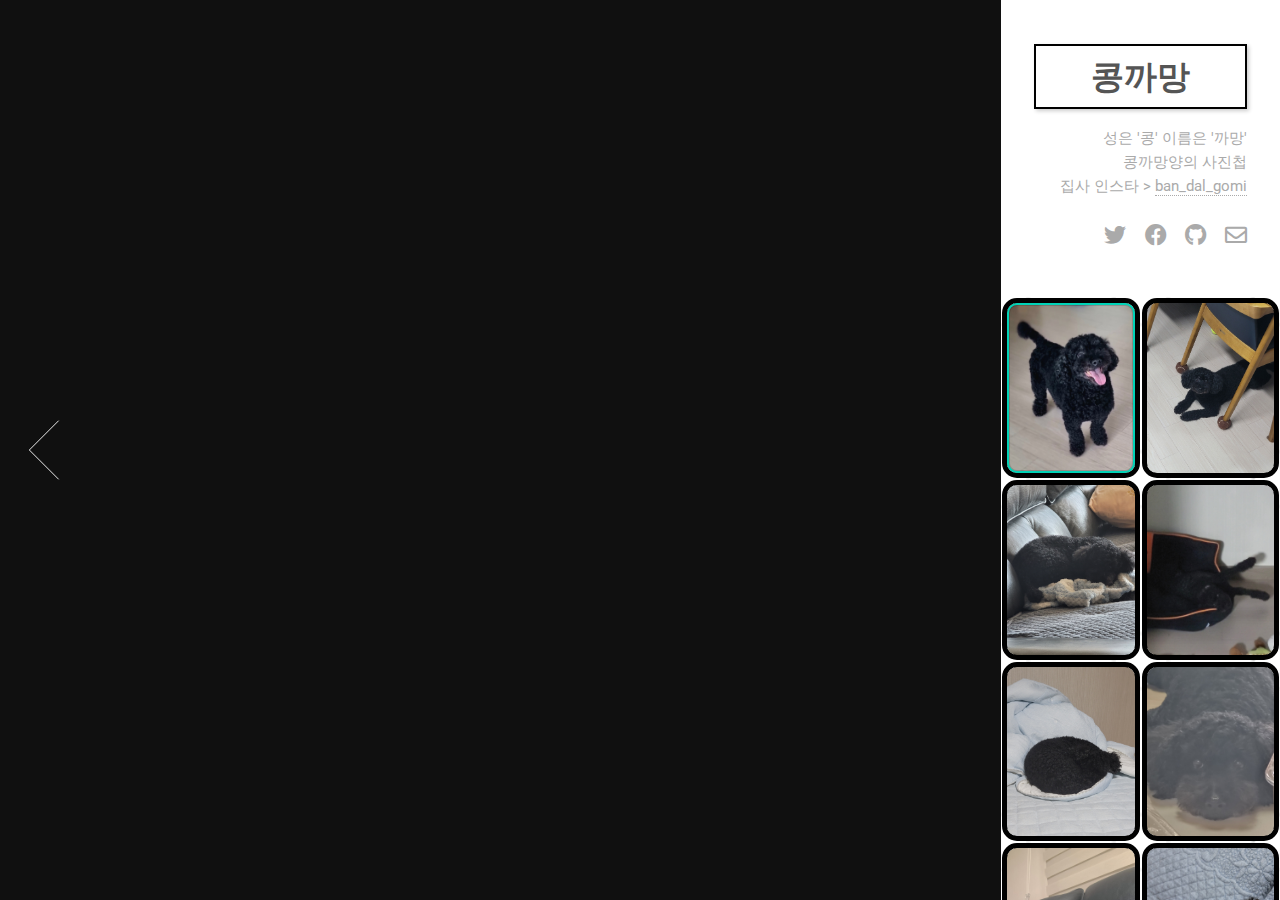
<file: index.html>
<!DOCTYPE HTML>
	<meta charset="UTF-8">
<!--
	Lens by HTML5 UP
	html5up.net | @ajlkn
	Free for personal and commercial use under the CCA 3.0 license (html5up.net/license)
-->
<html>
	<head>
		<title>최콩까망</title>
		<meta charset="utf-8" />
		<meta name="viewport" content="width=device-width, initial-scale=1, user-scalable=no" />
		<link rel="stylesheet" href="assets/css/main.css" />
		<noscript><link rel="stylesheet" href="assets/css/noscript.css" /></noscript>
	</head>
	<body class="is-preload-0 is-preload-1 is-preload-2">

		<!-- Main -->
			<div id="main">

				<!-- Header -->
					<header id="header">
						<h1>콩까망</h1>
						<p> 성은 '콩' 이름은 '까망'
						<br> 콩까망양의 사진첩 </br> 집사 인스타 > <a href="https://www.instagram.com/ban_dal_gomi/">ban_dal_gomi</a></p>
						<ul class="icons">
							<li><a href="#" class="icon brands fa-twitter"><span class="label">Twitter</span></a></li>
							<li><a href="#" class="icon brands fa-facebook"><span class="label">Facebook</span></a></li>
							<li><a href="#" class="icon brands fa-github"><span class="label">Github</span></a></li>
							<li><a href="#" class="icon fa-envelope"><span class="label">Email</span></a></li>
						</ul>
					</header>

				<!-- Thumbnail -->
					<section id="thumbnails">
						<article>
							<a class="thumbnail" href="images/fulls/01.jpg" data-position="left center"><img src="images/thumbs/01.jpg" alt="" /></a>
							<h2>활짝 웃는 콩까망</h2>
							<p>photo by.mom</p>
						</article>
						<article>
							<a class="thumbnail" href="images/fulls/02.jpg"><img src="images/thumbs/02.jpg" alt="" /></a>
							<h2>식탁 아래 콩까망</h2>
							<p>photo by.small bear</p>
						</article>
						<article>
							<a class="thumbnail" href="images/fulls/03.jpg" data-position="top center"><img src="images/thumbs/03.jpg" alt="" /></a>
							<h2>낮잠 자는 최콩까망</h2>
							<p>photo by.small bear</p>
						</article>
						<article>
							<a class="thumbnail" href="images/fulls/04.jpg"><img src="images/thumbs/04.jpg" alt="" /></a>
							<h2>V까망</h2>
							<p>photo by.small bear</p>
						</article>
						<article>
							<a class="thumbnail" href="images/fulls/05.jpg" data-position="top center"><img src="images/thumbs/05.jpg" alt="" /></a>
							<h2>깜모나이트</h2>
							<p>photo by.small bear</p>
						</article>
						<article>
							<a class="thumbnail" href="images/fulls/06.jpg"><img src="images/thumbs/06.jpg" alt="" /></a>
							<h2>곰인형 최콩까망</h2>
							<p>photo by.small bear</p>
						</article>
						<article>
							<a class="thumbnail" href="images/fulls/07.jpg"><img src="images/thumbs/07.jpg" alt="" /></a>
							<h2>빼꼼 하는 최콩까망</h2>
							<p>photo by.small bear</p>
						</article>
						<article>
							<a class="thumbnail" href="images/fulls/08.jpg"><img src="images/thumbs/08.jpg" alt="" /></a>
							<h2>한발 든 최콩까망</h2>
							<p>photo by.small bear</p>
						</article>
						<article>
							<a class="thumbnail" href="images/fulls/09.jpg"><img src="images/thumbs/09.jpg" alt="" /></a>
							<h2>숨바꼭질 최콩까망</h2>
							<p>photo by.small bear</p>
						</article>
						<article>
							<a class="thumbnail" href="images/fulls/10.jpg"><img src="images/thumbs/10.jpg" alt="" /></a>
							<h2>깔떄기 최콩까망</h2>
							<p>photo by.small bear</p>
						</article>
						<article>
							<a class="thumbnail" href="images/fulls/11.jpg"><img src="images/thumbs/11.jpg" alt="" /></a>
							<h2>녹아내린 최콩까망</h2>
							<p>photo by.small bear</p>
						</article>
						<article>
							<a class="thumbnail" href="images/fulls/12.jpg"><img src="images/thumbs/12.jpg" alt="" /></a>
							<h2>최강 귀욤 최콩까망</h2>
							<p>photo by.small bear</p>
						</article>
					</section>

				<!-- Footer -->
					<footer id="footer">
						<ul class="copyright">
							<li>&copy; 최콩까망.</li><li>Design: <a href="http://html5up.net">HTML5 UP</a>.</li>
						</ul>
					</footer>

			</div>

		<!-- Scripts -->
			<script src="assets/js/jquery.min.js"></script>
			<script src="assets/js/browser.min.js"></script>
			<script src="assets/js/breakpoints.min.js"></script>
			<script src="assets/js/main.js"></script>

	</body>
</html>
</file>
<file: assets/css/noscript.css>
/*
	Lens by HTML5 UP
	html5up.net | @ajlkn
	Free for personal and commercial use under the CCA 3.0 license (html5up.net/license)
*/

/* Main */

	#main {
		opacity: 1 !important;
		right: 0 !important;
	}

	body:before {
		content: 'Javascript is disabled :(';
		display: block;
		position: absolute;
		top: 50%;
		width: calc(100% - 22.5em * 0.333333333);
		height: 4em;
		margin-top: -2em;
		color: #282828;
		cursor: default;
		font-size: 3em;
		line-height: 4em;
		text-align: center;
		white-space: nowrap;
		left: 0;
	}
</file>
<file: assets/css/main.css>
@import url(fontawesome-all.min.css);
@import url("https://fonts.googleapis.com/css?family=Roboto:400,700");

/*
	Lens by HTML5 UP
	html5up.net | @ajlkn
	Free for personal and commercial use under the CCA 3.0 license (html5up.net/license)
*/

html, body, div, span, applet, object,
iframe, h1, h2, h3, h4, h5, h6, p, blockquote,
pre, a, abbr, acronym, address, big, cite,
code, del, dfn, em, img, ins, kbd, q, s, samp,
small, strike, strong, sub, sup, tt, var, b,
u, i, center, dl, dt, dd, ol, ul, li, fieldset,
form, label, legend, table, caption, tbody,
tfoot, thead, tr, th, td, article, aside,
canvas, details, embed, figure, figcaption,
footer, header, hgroup, menu, nav, output, ruby,
section, summary, time, mark, audio, video {
	margin: 0;
	padding: 0;
	border: 0;
	font-size: 100%;
	font: inherit;
	vertical-align: baseline;}

article, aside, details, figcaption, figure,
footer, header, hgroup, menu, nav, section {
	display: block;}

body {
	line-height: 1;
}

ol, ul {
	list-style: none;
}

blockquote, q {
	quotes: none;
}

	blockquote:before, blockquote:after, q:before, q:after {
		content: '';
		content: none;
	}

table {
	border-collapse: collapse;
	border-spacing: 0;
}

body {
	-webkit-text-size-adjust: none;
}

mark {
	background-color: transparent;
	color: inherit;
}

input::-moz-focus-inner {
	border: 0;
	padding: 0;
}

input, select, textarea {
	-moz-appearance: none;
	-webkit-appearance: none;
	-ms-appearance: none;
	appearance: none;
}

/* Basic */

	/*
			@-ms-viewport {
				width: device-width;
			}
		*/

	@media screen and (max-width: 480px) {

		html, body {
			min-width: 320px;
		}

	}

	body.is-preload-0 *, body.is-preload-0 *:before, body.is-preload-0 *:after {
		-moz-animation: none !important;
		-webkit-animation: none !important;
		-ms-animation: none !important;
		animation: none !important;
		-moz-transition: none !important;
		-webkit-transition: none !important;
		-ms-transition: none !important;
		transition: none !important;
	}

	html {
		box-sizing: border-box;
	}

	*, *:before, *:after {
		box-sizing: inherit;
	}

	html, body {
		background-color: #101010;
		overflow: hidden;
	}

/* Type */

	html {
		font-size: 16pt;
	}

		@media screen and (max-width: 1680px) {

			html {
				font-size: 12pt;
			}

		}

		@media screen and (max-width: 1280px) {

			html {
				font-size: 11pt;
			}

		}

	body {
		background-color: #fff;
		color: #aaa;
	}

	body, input, select, textarea {
		font-family: "Roboto", Helvetica, sans-serif;
		font-weight: 400;
		line-height: 1.65;
		font-size: 1em;
		color: #aaa;
	}

	a {
		-moz-transition: color 0.25s ease, border-bottom-color 0.25s ease;
		-webkit-transition: color 0.25s ease, border-bottom-color 0.25s ease;
		-ms-transition: color 0.25s ease, border-bottom-color 0.25s ease;
		transition: color 0.25s ease, border-bottom-color 0.25s ease;
		border-bottom: dotted 1px;
		color: inherit;
		text-decoration: none;
	}

		a:hover {
			border-bottom-color: transparent;
			color: #00D3B7;
		}

	strong, b {
		font-weight: 400;
		color: #555;
	}

	em, i {
		font-style: italic;
	}

	p {
		margin: 0 0 1.25em 0;
	}

	h1, h2, h3, h4, h5, h6 {
		font-weight: 400;
		line-height: 1.25;
		margin: 0 0 0.5em 0;
		color: #555;
	}

		h1 a, h2 a, h3 a, h4 a, h5 a, h6 a {
			color: inherit;
			text-decoration: none;
		}

	h2 {
		font-size: 1.25em;
	}

	h3 {
		font-size: 1em;
	}

	h4 {
		font-size: 0.9em;
	}

	h5 {
		font-size: 0.8em;
	}

	h6 {
		font-size: 0.7em;
	}

	sub {
		font-size: 0.8em;
		position: relative;
		top: 0.5em;
	}

	sup {
		font-size: 0.8em;
		position: relative;
		top: -0.5em;
	}

	blockquote {
		border-left: solid 4px #ccc;
		font-style: italic;
		margin: 0 0 1.25em 0;
		padding: 0.3125em 0 0.3125em 1.25em;
	}

	code {
		border-radius: 4px;
		border: solid 1px;
		font-family: "Courier New", monospace;
		font-size: 0.9em;
		margin: 0 0.25em;
		padding: 0.25em 0.65em;
		border-color: #ccc;
	}

	pre {
		-webkit-overflow-scrolling: touch;
		font-family: "Courier New", monospace;
		font-size: 0.9em;
		margin: 0 0 1.25em 0;
	}

		pre code {
			display: block;
			padding: 1em 1.5em;
			overflow-x: auto;
		}

	hr {
		border: 0;
		border-bottom: solid 1px #ccc;
		margin: 1.25em 0;
	}

		hr.major {
			margin: 1.875em 0;
		}

	.align-left {
		text-align: left;
	}

	.align-center {
		text-align: center;
	}

	.align-right {
		text-align: right;
	}

/* Button */

	input[type="submit"],
	input[type="reset"],
	input[type="button"],
	button,
	.button {
		-moz-appearance: none;
		-webkit-appearance: none;
		-ms-appearance: none;
		appearance: none;
		-moz-transition: background-color 0.25s ease-in-out, border-color 0.25s ease-in-out, color 0.25s ease-in-out;
		-webkit-transition: background-color 0.25s ease-in-out, border-color 0.25s ease-in-out, color 0.25s ease-in-out;
		-ms-transition: background-color 0.25s ease-in-out, border-color 0.25s ease-in-out, color 0.25s ease-in-out;
		transition: background-color 0.25s ease-in-out, border-color 0.25s ease-in-out, color 0.25s ease-in-out;
		background-color: transparent;
		border-radius: 4px;
		border: solid 1px #ccc;
		color: #555;
		cursor: pointer;
		display: inline-block;
		line-height: 1;
		padding: 0.75em 1.5em;
		text-align: center;
		text-decoration: none;
		white-space: nowrap;
	}

		input[type="submit"]:hover,
		input[type="reset"]:hover,
		input[type="button"]:hover,
		button:hover,
		.button:hover {
			border-color: #00D3B7;
			color: #00D3B7;
		}

			input[type="submit"]:hover:active,
			input[type="reset"]:hover:active,
			input[type="button"]:hover:active,
			button:hover:active,
			.button:hover:active {
				background-color: rgba(0, 211, 183, 0.15);
			}

		input[type="submit"].icon,
		input[type="reset"].icon,
		input[type="button"].icon,
		button.icon,
		.button.icon {
			padding-left: 1.35em;
		}

			input[type="submit"].icon:before,
			input[type="reset"].icon:before,
			input[type="button"].icon:before,
			button.icon:before,
			.button.icon:before {
				margin-right: 0.5em;
			}

		input[type="submit"].fit,
		input[type="reset"].fit,
		input[type="button"].fit,
		button.fit,
		.button.fit {
			width: 100%;
		}

		input[type="submit"].small,
		input[type="reset"].small,
		input[type="button"].small,
		button.small,
		.button.small {
			font-size: 0.8em;
		}

		input[type="submit"].large,
		input[type="reset"].large,
		input[type="button"].large,
		button.large,
		.button.large {
			font-size: 1.35em;
		}

		input[type="submit"].disabled, input[type="submit"]:disabled,
		input[type="reset"].disabled,
		input[type="reset"]:disabled,
		input[type="button"].disabled,
		input[type="button"]:disabled,
		button.disabled,
		button:disabled,
		.button.disabled,
		.button:disabled {
			pointer-events: none;
			opacity: 0.25;
		}

/* Form */

	form {
		margin: 0 0 1.25em 0;
	}

	label {
		color: #555;
		display: block;
		font-size: 0.9em;
		font-weight: 400;
		margin: 0 0 0.625em 0;
	}

	input[type="text"],
	input[type="password"],
	input[type="email"],
	select,
	textarea {
		-moz-appearance: none;
		-webkit-appearance: none;
		-ms-appearance: none;
		appearance: none;
		background-color: transparent;
		border-radius: 4px;
		border: solid 1px #ccc;
		color: inherit;
		display: block;
		outline: 0;
		padding: 0 0.75em;
		text-decoration: none;
		width: 100%;
	}

		input[type="text"]:invalid,
		input[type="password"]:invalid,
		input[type="email"]:invalid,
		select:invalid,
		textarea:invalid {
			box-shadow: none;
		}

		input[type="text"]:focus,
		input[type="password"]:focus,
		input[type="email"]:focus,
		select:focus,
		textarea:focus {
			border-color: #00D3B7;
		}

	select {
		background-image: url("data:image/svg+xml;charset=utf8,%3Csvg xmlns='http://www.w3.org/2000/svg' width='40' height='40' preserveAspectRatio='none' viewBox='0 0 40 40'%3E%3Cpath d='M9.4,12.3l10.4,10.4l10.4-10.4c0.2-0.2,0.5-0.4,0.9-0.4c0.3,0,0.6,0.1,0.9,0.4l3.3,3.3c0.2,0.2,0.4,0.5,0.4,0.9 c0,0.4-0.1,0.6-0.4,0.9L20.7,31.9c-0.2,0.2-0.5,0.4-0.9,0.4c-0.3,0-0.6-0.1-0.9-0.4L4.3,17.3c-0.2-0.2-0.4-0.5-0.4-0.9 c0-0.4,0.1-0.6,0.4-0.9l3.3-3.3c0.2-0.2,0.5-0.4,0.9-0.4S9.1,12.1,9.4,12.3z' fill='%23ccc' /%3E%3C/svg%3E");
		background-size: 1.25rem;
		background-repeat: no-repeat;
		background-position: calc(100% - 1rem) center;
		height: 2.75em;
		padding-right: 2.75em;
		text-overflow: ellipsis;
	}

		select option {
			color: #555;
			background: #fff;
		}

		select:focus::-ms-value {
			background-color: transparent;
		}

		select::-ms-expand {
			display: none;
		}

	.select-wrapper {
		text-decoration: none;
		display: block;
		position: relative;
	}

		.select-wrapper:before {
			-moz-osx-font-smoothing: grayscale;
			-webkit-font-smoothing: antialiased;
			display: inline-block;
			font-style: normal;
			font-variant: normal;
			text-rendering: auto;
			line-height: 1;
			text-transform: none !important;
			font-family: 'Font Awesome 5 Free';
			font-weight: 900;
		}

		.select-wrapper:before {
			color: #ccc;
			content: '\f107';
			display: block;
			height: 2.75em;
			line-height: 2.75em;
			pointer-events: none;
			position: absolute;
			right: 0;
			text-align: center;
			top: 0;
			width: 2.75em;
		}

		.select-wrapper select::-ms-expand {
			display: none;
		}

	input[type="text"],
	input[type="password"],
	input[type="email"],
	select {
		height: 2.75em;
	}

	textarea {
		padding: 0.75em 1em;
	}

	input[type="checkbox"],
	input[type="radio"] {
		-moz-appearance: none;
		-webkit-appearance: none;
		-ms-appearance: none;
		appearance: none;
		display: block;
		float: left;
		margin-right: -2em;
		opacity: 0;
		width: 1em;
		z-index: -1;
	}

		input[type="checkbox"] + label,
		input[type="radio"] + label {
			text-decoration: none;
			color: #aaa;
			cursor: pointer;
			display: inline-block;
			font-size: 1em;
			font-weight: 400;
			margin: 0;
			padding-left: 2.4em;
			padding-right: 0.75em;
			position: relative;
		}

			input[type="checkbox"] + label:before,
			input[type="radio"] + label:before {
				-moz-osx-font-smoothing: grayscale;
				-webkit-font-smoothing: antialiased;
				display: inline-block;
				font-style: normal;
				font-variant: normal;
				text-rendering: auto;
				line-height: 1;
				text-transform: none !important;
				font-family: 'Font Awesome 5 Free';
				font-weight: 900;
			}

			input[type="checkbox"] + label:before,
			input[type="radio"] + label:before {
				background: transparent;
				border-radius: 4px;
				border: solid 1px #ccc;
				content: '';
				display: inline-block;
				font-size: 0.8em;
				height: 2.0625em;
				left: 0;
				line-height: 2.0625em;
				position: absolute;
				text-align: center;
				top: 0;
				width: 2.0625em;
			}

		input[type="checkbox"]:checked + label:before,
		input[type="radio"]:checked + label:before {
			background-color: #555;
			border-color: #555;
			color: #fff;
			content: '\f00c';
		}

		input[type="checkbox"]:focus + label:before,
		input[type="radio"]:focus + label:before {
			border-color: #00D3B7;
		}

	input[type="checkbox"] + label:before {
		border-radius: 4px;
	}

	input[type="radio"] + label:before {
		border-radius: 100%;
	}

	::-webkit-input-placeholder {
		opacity: 1.0;
		color: #ccc !important;
	}

	:-moz-placeholder {
		opacity: 1.0;
		color: #ccc !important;
	}

	::-moz-placeholder {
		opacity: 1.0;
		color: #ccc !important;
	}

	:-ms-input-placeholder {
		opacity: 1.0;
		color: #ccc !important;
	}

	.field {
		margin: 0 0 1.25em 0;
	}

/* Icon */

	.icon {
		text-decoration: none;
		border-bottom: none;
		position: relative;
	}

		.icon:before {
			-moz-osx-font-smoothing: grayscale;
			-webkit-font-smoothing: antialiased;
			display: inline-block;
			font-style: normal;
			font-variant: normal;
			text-rendering: auto;
			line-height: 1;
			text-transform: none !important;
			font-family: 'Font Awesome 5 Free';
			font-weight: 400;
		}

		.icon > .label {
			display: none;
		}

		.icon:before {
			line-height: inherit;
		}

		.icon.solid:before {
			font-weight: 900;
		}

		.icon.brands:before {
			font-family: 'Font Awesome 5 Brands';
		}

/* List */

	ol {
		list-style: decimal;
		margin: 0 0 1.25em 0;
		padding-left: 1.25em;
	}

		ol li {
			padding-left: 0.25em;
		}

	ul {
		list-style: disc;
		margin: 0 0 1.25em 0;
		padding-left: 1em;
	}

		ul li {
			padding-left: 0.5em;
		}

		ul.alt {
			list-style: none;
			padding-left: 0;
		}

			ul.alt li {
				border-top: solid 1px #ccc;
				padding: 0.5em 0;
			}

				ul.alt li:first-child {
					border-top: 0;
					padding-top: 0;
				}

	dl {
		margin: 0 0 1.25em 0;
	}

		dl dt {
			display: block;
			font-weight: 400;
			margin: 0 0 0.625em 0;
		}

		dl dd {
			margin-left: 1.25em;
		}

/* Actions */

	ul.actions {
		display: -moz-flex;
		display: -webkit-flex;
		display: -ms-flex;
		display: flex;
		cursor: default;
		list-style: none;
		margin-left: -0.625em;
		padding-left: 0;
	}

		ul.actions li {
			padding: 0 0 0 0.625em;
			vertical-align: middle;
		}

		ul.actions.special {
			-moz-justify-content: center;
			-webkit-justify-content: center;
			-ms-justify-content: center;
			justify-content: center;
			width: 100%;
			margin-left: 0;
		}

			ul.actions.special li:first-child {
				padding-left: 0;
			}

		ul.actions.stacked {
			-moz-flex-direction: column;
			-webkit-flex-direction: column;
			-ms-flex-direction: column;
			flex-direction: column;
			margin-left: 0;
		}

			ul.actions.stacked li {
				padding: 0.8125em 0 0 0;
			}

				ul.actions.stacked li:first-child {
					padding-top: 0;
				}

		ul.actions.fit {
			width: calc(100% + 0.625em);
		}

			ul.actions.fit li {
				-moz-flex-grow: 1;
				-webkit-flex-grow: 1;
				-ms-flex-grow: 1;
				flex-grow: 1;
				-moz-flex-shrink: 1;
				-webkit-flex-shrink: 1;
				-ms-flex-shrink: 1;
				flex-shrink: 1;
				width: 100%;
			}

				ul.actions.fit li > * {
					width: 100%;
				}

			ul.actions.fit.stacked {
				width: 100%;
			}

		@media screen and (max-width: 480px) {

			ul.actions:not(.fixed) {
				-moz-flex-direction: column;
				-webkit-flex-direction: column;
				-ms-flex-direction: column;
				flex-direction: column;
				margin-left: 0;
				width: 100% !important;
			}

				ul.actions:not(.fixed) li {
					-moz-flex-grow: 1;
					-webkit-flex-grow: 1;
					-ms-flex-grow: 1;
					flex-grow: 1;
					-moz-flex-shrink: 1;
					-webkit-flex-shrink: 1;
					-ms-flex-shrink: 1;
					flex-shrink: 1;
					padding: 0.625em 0 0 0;
					text-align: center;
					width: 100%;
				}

					ul.actions:not(.fixed) li > * {
						width: 100%;
					}

					ul.actions:not(.fixed) li:first-child {
						padding-top: 0;
					}

					ul.actions:not(.fixed) li input[type="submit"],
					ul.actions:not(.fixed) li input[type="reset"],
					ul.actions:not(.fixed) li input[type="button"],
					ul.actions:not(.fixed) li button,
					ul.actions:not(.fixed) li .button {
						width: 100%;
					}

						ul.actions:not(.fixed) li input[type="submit"].icon:before,
						ul.actions:not(.fixed) li input[type="reset"].icon:before,
						ul.actions:not(.fixed) li input[type="button"].icon:before,
						ul.actions:not(.fixed) li button.icon:before,
						ul.actions:not(.fixed) li .button.icon:before {
							margin-left: -0.5rem;
						}

		}

/* Icons */

	ul.icons {
		cursor: default;
		list-style: none;
		padding-left: 0;
	}

		ul.icons li {
			display: inline-block;
			padding: 0 1em 0 0;
		}

			ul.icons li:last-child {
				padding-right: 0;
			}

			ul.icons li .icon:before {
				font-size: 1.5rem;
			}

/* Main */

	#main {
		-moz-transition: opacity 0.75s ease, right 0.75s ease, left 0.75s ease, visibility 0.75s;
		-webkit-transition: opacity 0.75s ease, right 0.75s ease, left 0.75s ease, visibility 0.75s;
		-ms-transition: opacity 0.75s ease, right 0.75s ease, left 0.75s ease, visibility 0.75s;
		transition: opacity 0.75s ease, right 0.75s ease, left 0.75s ease, visibility 0.75s;
		-webkit-overflow-scrolling: touch;
		position: fixed;
		top: 0;
		width: 22.5em;
		height: 100%;
		background: #fff;
		outline: 0;
		overflow-x: hidden;
		overflow-y: auto;
		text-align: right;
		visibility: visible;
		z-index: 10000;
		right: 0;
	}

		#main .toggle {
			-webkit-tap-highlight-color: rgba(0, 0, 0, 0);
			position: absolute;
			top: 0;
			width: 4em;
			height: 4em;
			background-image: url("images/close-small-alt.svg");
			background-repeat: no-repeat;
			background-size: 32px 32px;
			cursor: pointer;
			display: none;
			z-index: 1;
			background-position: 0.5em 0.5em;
			left: 0;
		}

		body.fullscreen #main {
			visibility: hidden;
			right: -22.5em;
		}

		body.is-preload-1 #main {
			opacity: 0;
			right: -2em;
		}

		@media screen and (max-width: 1280px) {

			#main {
				width: 19em;
			}

				body.fullscreen #main {
					right: -19em;
				}

		}

		@media screen and (max-width: 980px) {

			#main {
				background: rgba(255, 255, 255, 0.925);
			}

				#main .toggle {
					display: block;
				}

		}

		@media screen and (max-width: 480px) {

			#main {
				-moz-transition: opacity 0.5s ease, visibility 0.5s;
				-webkit-transition: opacity 0.5s ease, visibility 0.5s;
				-ms-transition: opacity 0.5s ease, visibility 0.5s;
				transition: opacity 0.5s ease, visibility 0.5s;
				width: 100%;
				background: #fff;
				text-align: center;
			}

				body.is-preload-1 #main {
					left: auto !important;
					right: auto !important;
				}

				body.fullscreen #main {
					left: auto !important;
					right: auto !important;
					opacity: 0;
				}

				#main .toggle {
					display: none;
				}

		}

/* Header */

	#header {
		padding: 3em 2.25em 1.75em 2.25em ;
	}

		#header h1 {
			font-size: 2.25em;
			font-weight: 700;
			text-align: center;
			padding: 10px 20px;
			border: 2px solid black !important;
			box-shadow: 2px 2px 4px rgba(0, 0, 0, 0.2);
		}

		@media screen and (max-width: 480px) {
			
			#header h1 {
			  /* padding: 5px 5px;  */
			}
		}
/* Footer */

	#footer {
		padding: 2.25em 2.25em 1em 2.25em ;
	}

		#footer .copyright {
			list-style: none;
			padding: 0;
		}

			#footer .copyright li {
				display: inline-block;
				font-size: 0.8em;
				margin-left: 0.35em;
				padding: 0;
			}

				#footer .copyright li:first-child {
					margin-left: 0;
				}

/* Thumbnails */

	#thumbnails {
		display: -moz-flex;
		display: -webkit-flex;
		display: -ms-flex;
		display: flex;
		-moz-flex-wrap: wrap;
		-webkit-flex-wrap: wrap;
		-ms-flex-wrap: wrap;
		flex-wrap: wrap;
		padding: 0;
	}

		#thumbnails article {
			position: relative;
			width: 50%;
			background: #101010;
			outline: 0;
			box-sizing: border-box;
			border: 1px solid white;
			border-radius: 30px;
			
			
		}

			#thumbnails article .thumbnail {
				-webkit-tap-highlight-color: rgba(0, 0, 0, 0);
				display: block;
				position: relative;
				border: 5px solid black;
				border-radius: 15px;
				outline: 0;
			}

				#thumbnails article .thumbnail img {
					display: block;
					width: 100%;
					padding: 0;
					margin: 0;
					border-radius: 10px;
				}

				#thumbnails article .thumbnail:before {
					pointer-events: none;
					-moz-transition: opacity 0.25s ease;
					-webkit-transition: opacity 0.25s ease;
					-ms-transition: opacity 0.25s ease;
					transition: opacity 0.25s ease;
					content: '';
					position: absolute;
					left: 0;
					top: 0;
					width: 100%;
					height: 100%;
					box-shadow: inset 0 0 0 2px #00D3B7, inset 0 0 0px 3px rgba(0, 0, 0, 0.15);
					opacity: 0;
					z-index: 1;
					border-radius: 10px;
				}

				#thumbnails article .thumbnail:focus:before {
					opacity: 0.5;
				}

			#thumbnails article h2, #thumbnails article p {
				display: none;
			}

			#thumbnails article.active .thumbnail:before {
				opacity: 1;
			}

		@media screen and (max-width: 480px) {

			#thumbnails article .thumbnail:before {
				display: block;
				margin: 0 auto;
			}

		}

/* Viewer */

	@-moz-keyframes spinner {
		0% {
			-moz-transform: rotate(0deg);
			-webkit-transform: rotate(0deg);
			-ms-transform: rotate(0deg);
			transform: rotate(0deg);
		}

		100% {
			-moz-transform: rotate(360deg);
			-webkit-transform: rotate(360deg);
			-ms-transform: rotate(360deg);
			transform: rotate(360deg);
		}
	}

	@-webkit-keyframes spinner {
		0% {
			-moz-transform: rotate(0deg);
			-webkit-transform: rotate(0deg);
			-ms-transform: rotate(0deg);
			transform: rotate(0deg);
		}

		100% {
			-moz-transform: rotate(360deg);
			-webkit-transform: rotate(360deg);
			-ms-transform: rotate(360deg);
			transform: rotate(360deg);
		}
	}

	@-ms-keyframes spinner {
		0% {
			-moz-transform: rotate(0deg);
			-webkit-transform: rotate(0deg);
			-ms-transform: rotate(0deg);
			transform: rotate(0deg);
		}

		100% {
			-moz-transform: rotate(360deg);
			-webkit-transform: rotate(360deg);
			-ms-transform: rotate(360deg);
			transform: rotate(360deg);
		}
	}

	@keyframes spinner {
		0% {
			-moz-transform: rotate(0deg);
			-webkit-transform: rotate(0deg);
			-ms-transform: rotate(0deg);
			transform: rotate(0deg);
		}

		100% {
			-moz-transform: rotate(360deg);
			-webkit-transform: rotate(360deg);
			-ms-transform: rotate(360deg);
			transform: rotate(360deg);
		}
	}

	#viewer {
		-moz-transition: opacity 0.75s ease, width 0.75s ease;
		-webkit-transition: opacity 0.75s ease, width 0.75s ease;
		-ms-transition: opacity 0.75s ease, width 0.75s ease;
		transition: opacity 0.75s ease, width 0.75s ease;
		position: absolute;
		top: 0;
		width: calc(100% - 22.5em);
		height: 100%;
		left: 0;
	}

		#viewer .inner {
			pointer-events: none;
			position: absolute;
			top: 0;
			left: 0;
			width: 100%;
			height: 100%;
			z-index: 2;
		}

			#viewer .inner > * {
				pointer-events: auto;
			}

			#viewer .inner:before {
				background-image: -moz-linear-gradient(left, rgba(16,16,16,0.2), rgba(16,16,16,0) 10em, rgba(16,16,16,0)), -moz-linear-gradient(right, rgba(16,16,16,0.2), rgba(16,16,16,0) 10em, rgba(16,16,16,0));
				background-image: -webkit-linear-gradient(left, rgba(16,16,16,0.2), rgba(16,16,16,0) 10em, rgba(16,16,16,0)), -webkit-linear-gradient(right, rgba(16,16,16,0.2), rgba(16,16,16,0) 10em, rgba(16,16,16,0));
				background-image: -ms-linear-gradient(left, rgba(16,16,16,0.2), rgba(16,16,16,0) 10em, rgba(16,16,16,0)), -ms-linear-gradient(right, rgba(16,16,16,0.2), rgba(16,16,16,0) 10em, rgba(16,16,16,0));
				background-image: linear-gradient(left, rgba(16,16,16,0.2), rgba(16,16,16,0) 10em, rgba(16,16,16,0)), linear-gradient(right, rgba(16,16,16,0.2), rgba(16,16,16,0) 10em, rgba(16,16,16,0));
				content: '';
				display: none;
				position: absolute;
				top: 0;
				left: 0;
				width: 100%;
				height: 100%;
			}

			#viewer .inner .toggle {
				-webkit-tap-highlight-color: rgba(0, 0, 0, 0);
				position: absolute;
				top: 0;
				width: 4em;
				height: 4em;
				background-image: url("images/close.svg");
				background-repeat: no-repeat;
				background-size: 64px 64px;
				cursor: pointer;
				z-index: 1;
				right: 0;
				background-position: calc(100% - 0.75em) 0.75em;
			}

			#viewer .inner .nav-next,
			#viewer .inner .nav-previous {
				-webkit-tap-highlight-color: rgba(0, 0, 0, 0);
				position: absolute;
				top: 50%;
				width: 6em;
				height: 6em;
				margin-top: -3em;
				background-image: url("images/arrow.svg");
				background-position: center;
				background-repeat: no-repeat;
				background-size: contain;
				cursor: pointer;
			}

			#viewer .inner .nav-previous {
				-moz-transform: scaleX(-1);
				-webkit-transform: scaleX(-1);
				-ms-transform: scaleX(-1);
				transform: scaleX(-1);
				left: 0;
			}

			#viewer .inner .nav-next {
				right: 0;
			}

		#viewer .slide {
			-moz-transition: opacity 0.5s ease-in-out;
			-webkit-transition: opacity 0.5s ease-in-out;
			-ms-transition: opacity 0.5s ease-in-out;
			transition: opacity 0.5s ease-in-out;
			position: absolute;
			top: 0;
			left: 0;
			width: 100%;
			height: 100%;
			opacity: 1;
			z-index: 1;
			display: flex;
			justify-content: center;
			align-items: center;
			overflow: hidden;
		}

			#viewer .slide .caption {
				background-image: -moz-linear-gradient(bottom, rgba(16,16,16,0.75), rgba(16,16,16,0.25) 80%, rgba(16,16,16,0));
				background-image: -webkit-linear-gradient(bottom, rgba(16,16,16,0.75), rgba(16,16,16,0.25) 80%, rgba(16,16,16,0));
				background-image: -ms-linear-gradient(bottom, rgba(16,16,16,0.75), rgba(16,16,16,0.25) 80%, rgba(16,16,16,0));
				background-image: linear-gradient(bottom, rgba(16,16,16,0.75), rgba(16,16,16,0.25) 80%, rgba(16,16,16,0));
				padding: 2em 2em 0.75em 2em ;
				position: absolute;
				bottom: 0;
				left: 0;
				width: 100%;
				color: rgba(255, 255, 255, 0.5);
				z-index: 1;
			}

				#viewer .slide .caption h2, #viewer .slide .caption h3, #viewer .slide .caption h4, #viewer .slide .caption h5, #viewer .slide .caption h6 {
					color: #fff;
				}

			#viewer .slide .image {
				-moz-transition: opacity 0.5s ease-in-out;
				-webkit-transition: opacity 0.5s ease-in-out;
				-ms-transition: opacity 0.5s ease-in-out;
				transition: opacity 0.5s ease-in-out;
				position: absolute;
				top: 0;
				left: 0;
				width: 100%;
				height: 100%;
				background-repeat: no-repeat;
				background-size: cover;
				background-position: center;
				opacity: 0;
			}
				

			#viewer .slide:before {
				-moz-animation: spinner 1s linear infinite;
				-webkit-animation: spinner 1s linear infinite;
				-ms-animation: spinner 1s linear infinite;
				animation: spinner 1s linear infinite;
				-moz-transition: opacity 0.5s ease-in-out;
				-webkit-transition: opacity 0.5s ease-in-out;
				-ms-transition: opacity 0.5s ease-in-out;
				transition: opacity 0.5s ease-in-out;
				content: '';
				display: block;
				position: absolute;
				top: 50%;
				left: 50%;
				width: 3em;
				height: 3em;
				background-image: url("images/spinner.svg");
				background-position: center;
				background-repeat: no-repeat;
				background-size: contain;
				margin: -1.5em 0 0 -1.5em;
				opacity: 0;
			}

			#viewer .slide.loading:before {
				opacity: 1;
			}

			#viewer .slide.active .image {
				opacity: 1;
			}

		body.fullscreen #viewer {
			width: 100%;
		}

			body.fullscreen #viewer .inner .toggle {
				background-image: url("images/open.svg");
			}

		body.is-preload-1 #viewer {
			opacity: 0;
		}

		body.is-preload-2 #viewer .slide {
			opacity: 0;
		}

		@media screen and (max-width: 1280px) {

			#viewer {
				width: 100%;
			}

		}

		@media screen and (max-width: 980px) {

			#viewer {
				width: 100%;
			}

				#viewer .inner .toggle {
					-moz-transition: opacity 0.75s ease;
					-webkit-transition: opacity 0.75s ease;
					-ms-transition: opacity 0.75s ease;
					transition: opacity 0.75s ease;
					background-image: url("images/open.svg");
					opacity: 0;
					right: 0;
				}

				body.fullscreen #viewer .inner .toggle {
					opacity: 1;
				}

		}

		@media screen and (max-width: 736px) {

			#viewer .inner .toggle {
				background-size: 32px 32px;
			}
			#viewer .slide .image {
				background-size: contain;
				background-position: center center;
			}	
			#viewer .inner .nav-next,
			#viewer .inner .nav-previous {
				background-image: url("images/arrow-small.svg");
				background-size: 32px 32px;
			}

			body.fullscreen #viewer .inner .toggle {
				background-image: url("images/open-small.svg");
			}

		}

		@media screen and (max-width: 480px) {

			#viewer {
				-moz-transition: opacity 0.5s ease;
				-webkit-transition: opacity 0.5s ease;
				-ms-transition: opacity 0.5s ease;
				transition: opacity 0.5s ease;
				-moz-transition-delay: 0s;
				-webkit-transition-delay: 0s;
				-ms-transition-delay: 0s;
				transition-delay: 0s;
				opacity: 0;
			}
			#viewer .slide .image {
				background-size: cover;
			}

				#viewer .inner .toggle {
					background-image: url("images/close-small.svg") !important;
					background-size: 32px 32px;
				}

				body.fullscreen #viewer {
					-moz-transition-delay: 0.5s;
					-webkit-transition-delay: 0.5s;
					-ms-transition-delay: 0.5s;
					transition-delay: 0.5s;
					opacity: 1;
				}

		}
</file>
